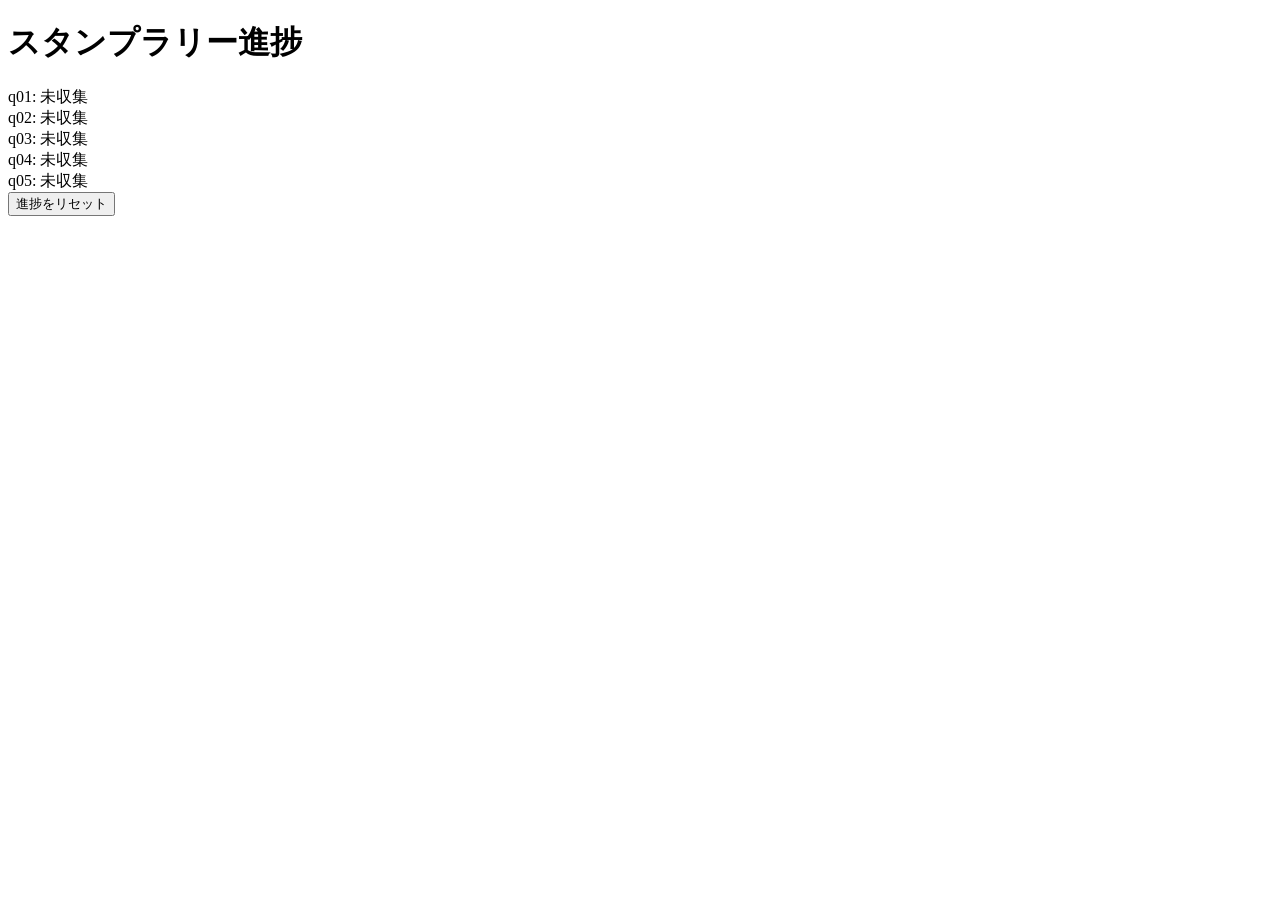
<file: index.html>
<!DOCTYPE html>
<html lang="ja">
<head>
<meta charset="shift-jis">
<title>�X�^���v�����[�i��</title>
<style>
  .collected {
    color: green;
  }
  .not-collected {
    color: red;
  }
</style>
<script>
// main.html�ɋL�ڂ���JavaScript�R�[�h

// LocalStorage����X�^���v�̎��W�󋵂�ǂݍ��ފ֐�
function loadStamps() {
  const stamps = JSON.parse(localStorage.getItem('stamps') || '{}');
  return stamps;
}

// �X�^���v�����W����֐�
function collectStamp(stampId) {
  const stamps = loadStamps();
  stamps[stampId] = true;
  localStorage.setItem('stamps', JSON.stringify(stamps));
  alert(stampId + '�����W���܂����I');
}

// �X�^���v�̐i����\������֐�
function displayStampsProgress() {
  const stamps = loadStamps();
  const stampsContainer = document.getElementById('stamps-container');
  ['q01', 'q02', 'q03', 'q04', 'q05'].forEach(stampId => {
    const stampElement = document.createElement('div');
    stampElement.textContent = stampId + ': ' + (stamps[stampId] ? '���W�ς�' : '�����W');
    stampsContainer.appendChild(stampElement);
  });
}

// �X�^���v�����[����������Ԃɖ߂��֐�
function resetStamps() {
  localStorage.removeItem('stamps');
  displayStampsProgress(); // �i�����X�V
  location.reload();
}

// �y�[�W�ǂݍ��ݎ��ɃX�^���v�̐i����\��
document.addEventListener('DOMContentLoaded', displayStampsProgress);
</script>
</head>
<body>

<h1>�X�^���v�����[�i��</h1>
<div id="stamps-container"></div>
<button onclick="resetStamps()">�i�������Z�b�g</button>
<script>
// �y�[�W�ǂݍ��ݎ��ɃX�^���v�̐i����\������R�[�h���L��
document.addEventListener('DOMContentLoaded', displayStampsProgress);
</script>
</body>
</html>
</file>
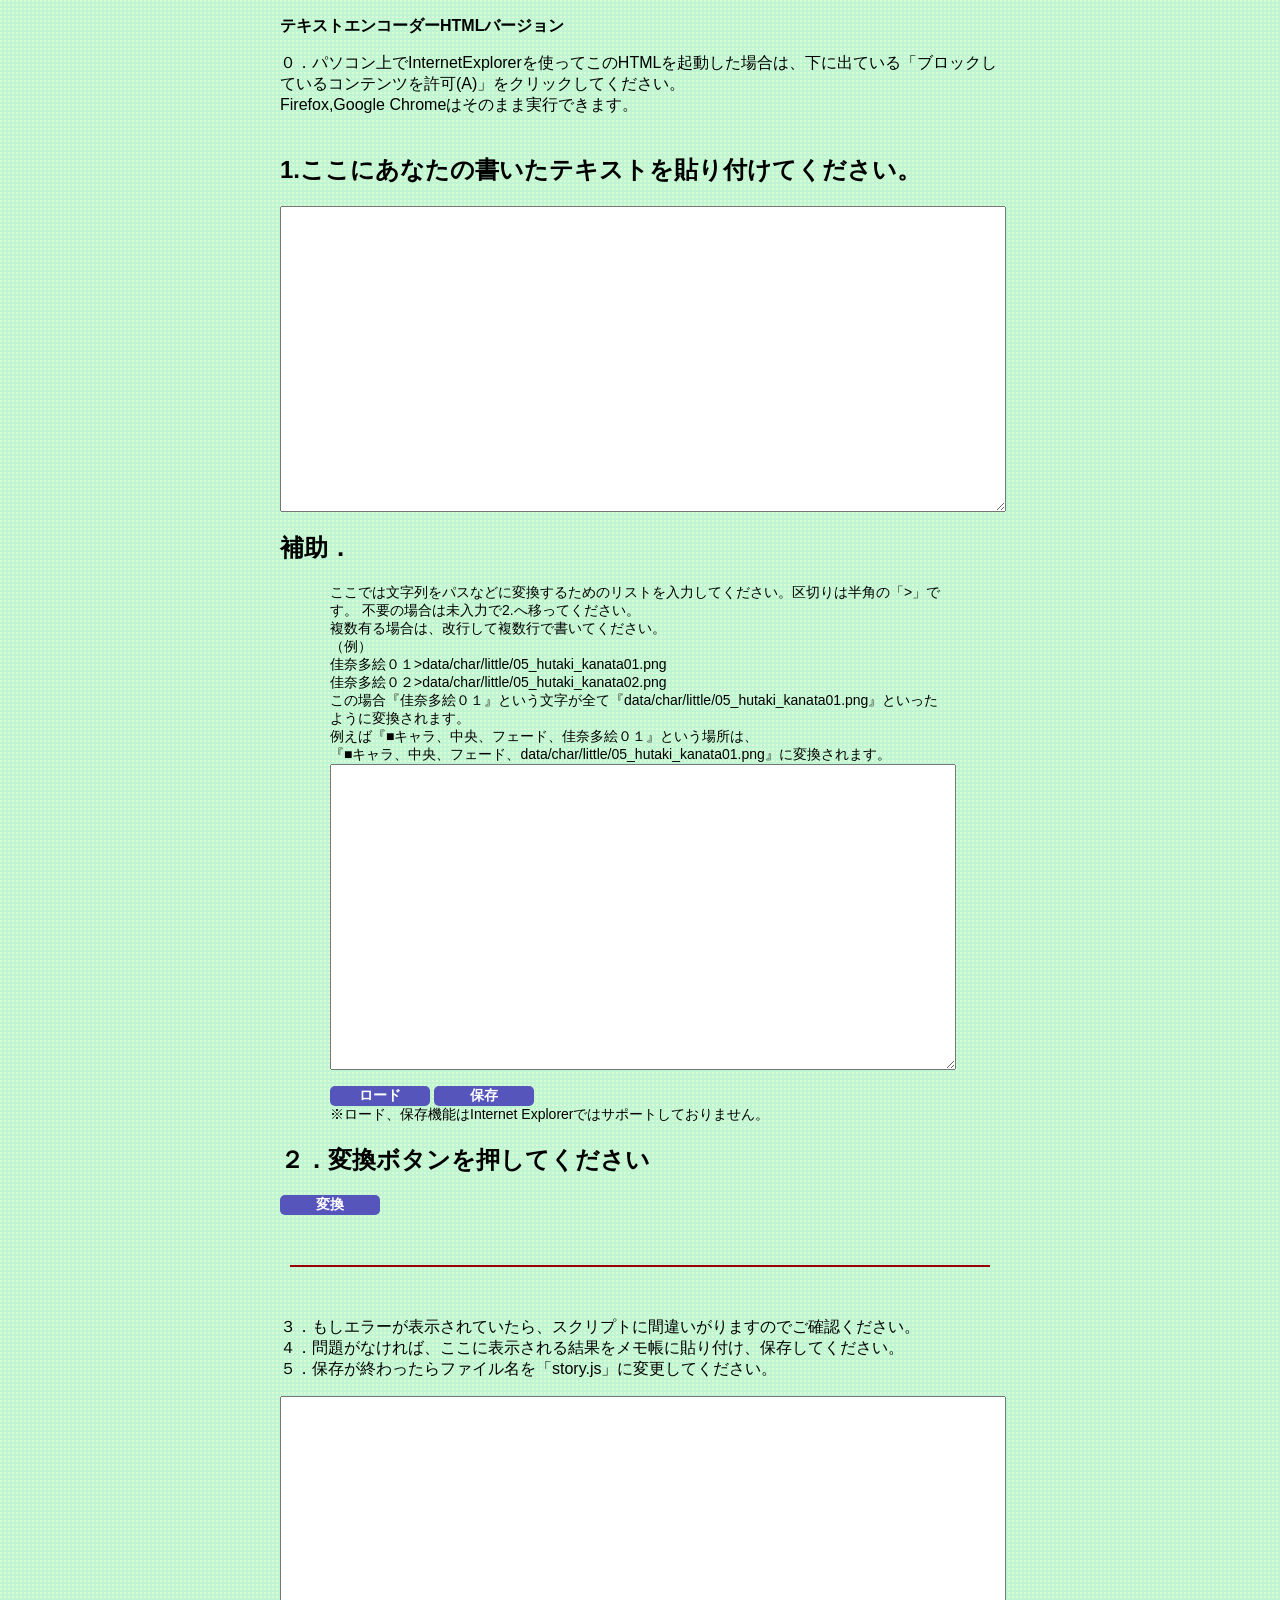
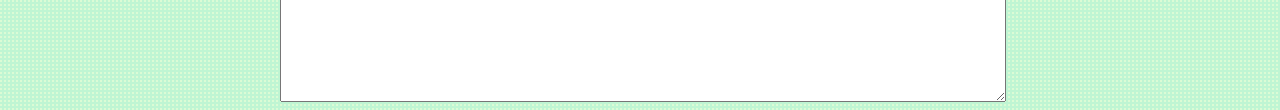
<file: encoder.html>
<!DOCTYPE html PUBLIC "-//W3C//DTD XHTML 1.0 Transitional//EN" 
  "http://www.w3.org/TR/xhtml1/DTD/xhtml1-transitional.dtd">

<html xmlns="http://www.w3.org/1999/xhtml" xml:lang="ja" lang="ja">

<head>
    <meta http-equiv="Content-Type" content="text/html; charset=shift_jis" />
    <meta http-equiv="Content-Language" content="ja" />
    <link rel="stylesheet" href="encoderScr/encoderScr.css" type="text/css" />
    <script type="text/javascript" src="scr/jquery-2.2.0.min.js"></script>
    <script type="text/javascript" src="scr/enchant.min.js"></script>
    <script charset="shift-jis" type="text/javascript" src="encoderScr/encoderScr.js"></script>
    <script charset="shift-jis" type="text/javascript" src="scr/define.js"></script>
    <title>�������e�L�X�g���Q�[���p�ɕϊ����܂��B</title>
</head>

<body>
    
    <div class="mainContents">
    
        <p><b>�e�L�X�g�G���R�[�_�[HTML�o�[�W����</b></p>
        <p>�O�D�p�\�R�����InternetExplorer���g���Ă���HTML���N�������ꍇ�́A���ɏo�Ă���u�u���b�N���Ă���R���e���c������(A)�v���N���b�N���Ă��������B<br>
            Firefox,Google Chrome�͂��̂܂܎��s�ł��܂��B<br>
            <br>
        </p>
            
        <div class="exchangeText">
            <h2>1.�����ɂ��Ȃ��̏������e�L�X�g��\��t���Ă��������B</h2>
            <textarea id="text_area_1"></textarea>
        </div>

        <div class="exchangeOption">
            <h2>�⏕�D</h2>
            <div class="explain">
                �����ł͕�������p�X�Ȃǂɕϊ����邽�߂̃��X�g����͂��Ă��������B��؂�͔��p�́u>�v�ł��B
                �s�v�̏ꍇ�͖����͂�2.�ֈڂ��Ă��������B<br>
                �����L��ꍇ�́A���s���ĕ����s�ŏ����Ă��������B<br>
                �i��j<br>
                ���ޑ��G�O�P>data/char/little/05_hutaki_kanata01.png<br>
                ���ޑ��G�O�Q>data/char/little/05_hutaki_kanata02.png<br>
                ���̏ꍇ�w���ޑ��G�O�P�x�Ƃ����������S�āwdata/char/little/05_hutaki_kanata01.png�x�Ƃ������悤�ɕϊ�����܂��B<br>
                �Ⴆ�΁w���L�����A�����A�t�F�[�h�A���ޑ��G�O�P�x�Ƃ����ꏊ�́A<br>
                �w���L�����A�����A�t�F�[�h�Adata/char/little/05_hutaki_kanata01.png�x�ɕϊ�����܂��B<br>

                <textarea id="exchange_list"></textarea>
                <br>
                <br>
                <button onclick="loadStorage()">���[�h</button>
                <button onclick="saveStorage()">�ۑ�</button>
                <br>
                �����[�h�A�ۑ��@�\��Internet Explorer�ł̓T�|�[�g���Ă���܂���B
             </div>
        </div>
        
        

        <div class="exchangeResult">
            <h2>�Q�D�ϊ��{�^���������Ă�������</h2>
            <button onclick="exchangeText()">�ϊ�</button>
            <div id="success"></div>
            
            <p>
                �R�D�����G���[���\������Ă�����A�X�N���v�g�ɊԈႢ����܂��̂ł��m�F���������B<br>
                �S�D��肪�Ȃ���΁A�����ɕ\������錋�ʂ��������ɓ\��t���A�ۑ����Ă��������B<br>
                �T�D�ۑ����I�������t�@�C�������ustory.js�v�ɕύX���Ă��������B</p>
            <textarea id="text_area_2"></textarea>
        </div>
       
    </div>
</body>

</html>
</file>
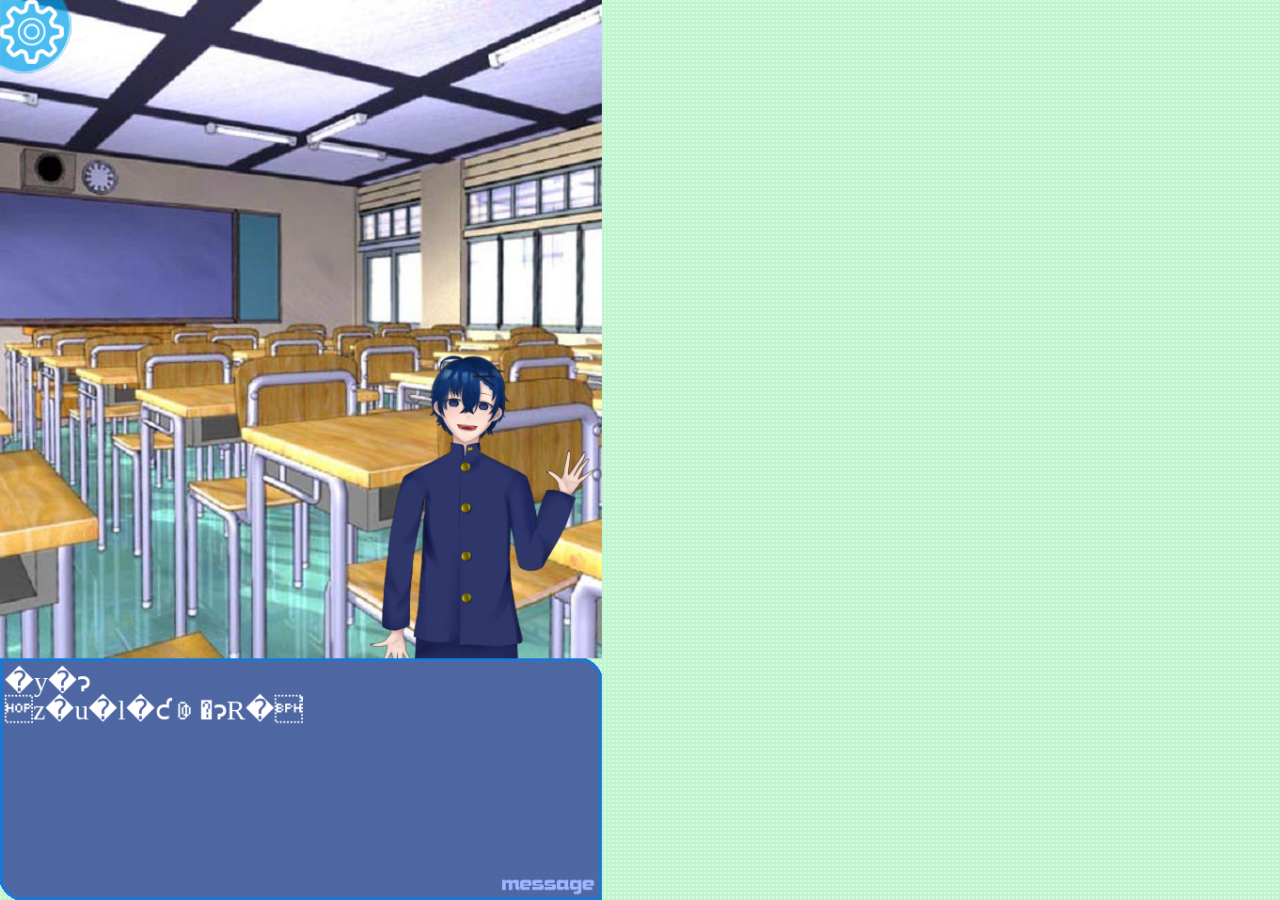
<file: index3.html>
<!DOCTYPE html>
<html>
    <head>
        <meta charset="shift-jis">
        <link rel="stylesheet" href="css/css.css" type="text/css" />
        <script charset="shift-jis" type="text/javascript" src="story.js"></script>
        <script type="text/javascript" src="scr/jquery-2.2.0.min.js"></script>
        <script type="text/javascript" src="scr/enchant.min.js"></script>
        <script charset="shift-jis" type="text/javascript" src="scr/define.js"></script>
        <script charset="shift-jis" type="text/javascript" src="scr/classes.js"></script>
        <script charset="shift-jis" type="text/javascript" src="scr/command.js"></script>
        <script charset="shift-jis" type="text/javascript" src="scr/system.js"></script>
        <script charset="shift-jis" type="text/javascript" src="scr/web_maker_main.js"></script>
        <title>�m�x���Q�[������낤</title>
    </head>
    <body onContextmenu="return false" style="margin:0">
        <div id="OPTION"></div>
        
        <audio id="bgm" autoplay loop>
            <source src="" type="audio/ogg">
            <source src="" type="audio/mpeg">
            <source src="" type="audio/wav">
            <p>audio�����Ή��ł�</p>
        </audio>
        <div id="OPTION"></div>
        
    </body>
</html>
</file>
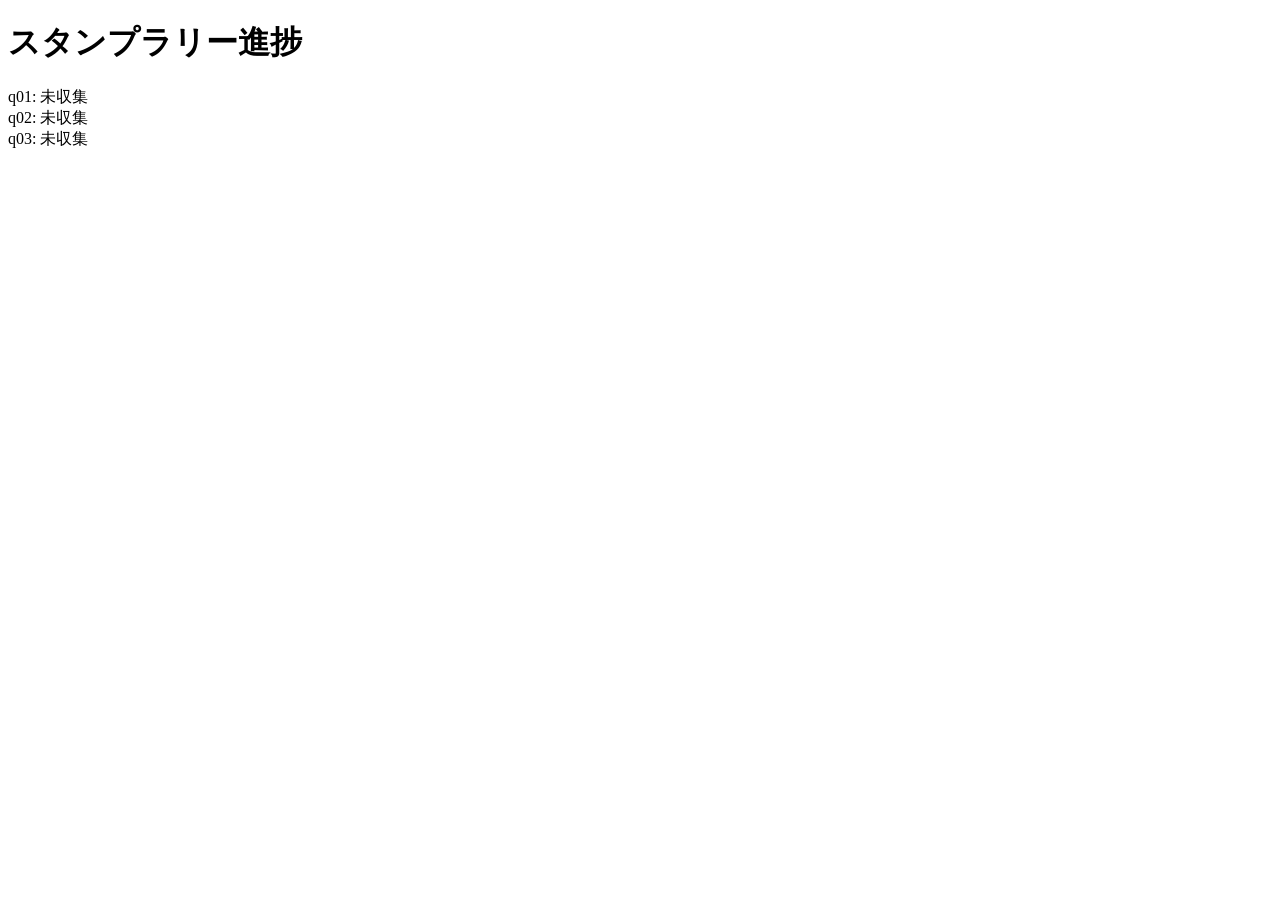
<file: main.html>
<!DOCTYPE html>
<html lang="ja">
<head>
<meta charset="UTF-8">
<title>スタンプラリー進捗</title>
<style>
  .collected {
    color: green;
  }
  .not-collected {
    color: red;
  }
</style>
<script>
// main.htmlに記載するJavaScriptコード

// LocalStorageからスタンプの収集状況を読み込む関数
function loadStamps() {
  const stamps = JSON.parse(localStorage.getItem('stamps') || '{}');
  return stamps;
}

// スタンプを収集する関数
function collectStamp(stampId) {
  const stamps = loadStamps();
  stamps[stampId] = true;
  localStorage.setItem('stamps', JSON.stringify(stamps));
  alert(stampId + 'を収集しました！');
}

// スタンプの進捗を表示する関数
function displayStampsProgress() {
  const stamps = loadStamps();
  const stampsContainer = document.getElementById('stamps-container');
  ['q01', 'q02', 'q03'].forEach(stampId => {
    const stampElement = document.createElement('div');
    stampElement.textContent = stampId + ': ' + (stamps[stampId] ? '収集済み' : '未収集');
    stampsContainer.appendChild(stampElement);
  });
}

// ページ読み込み時にスタンプの進捗を表示
document.addEventListener('DOMContentLoaded', displayStampsProgress);
</script>
</head>
<body>

<h1>スタンプラリー進捗</h1>
<div id="stamps-container"></div>

<script>
// ページ読み込み時にスタンプの進捗を表示するコードを記載
document.addEventListener('DOMContentLoaded', displayStampsProgress);
</script>
</body>
</html>
</file>
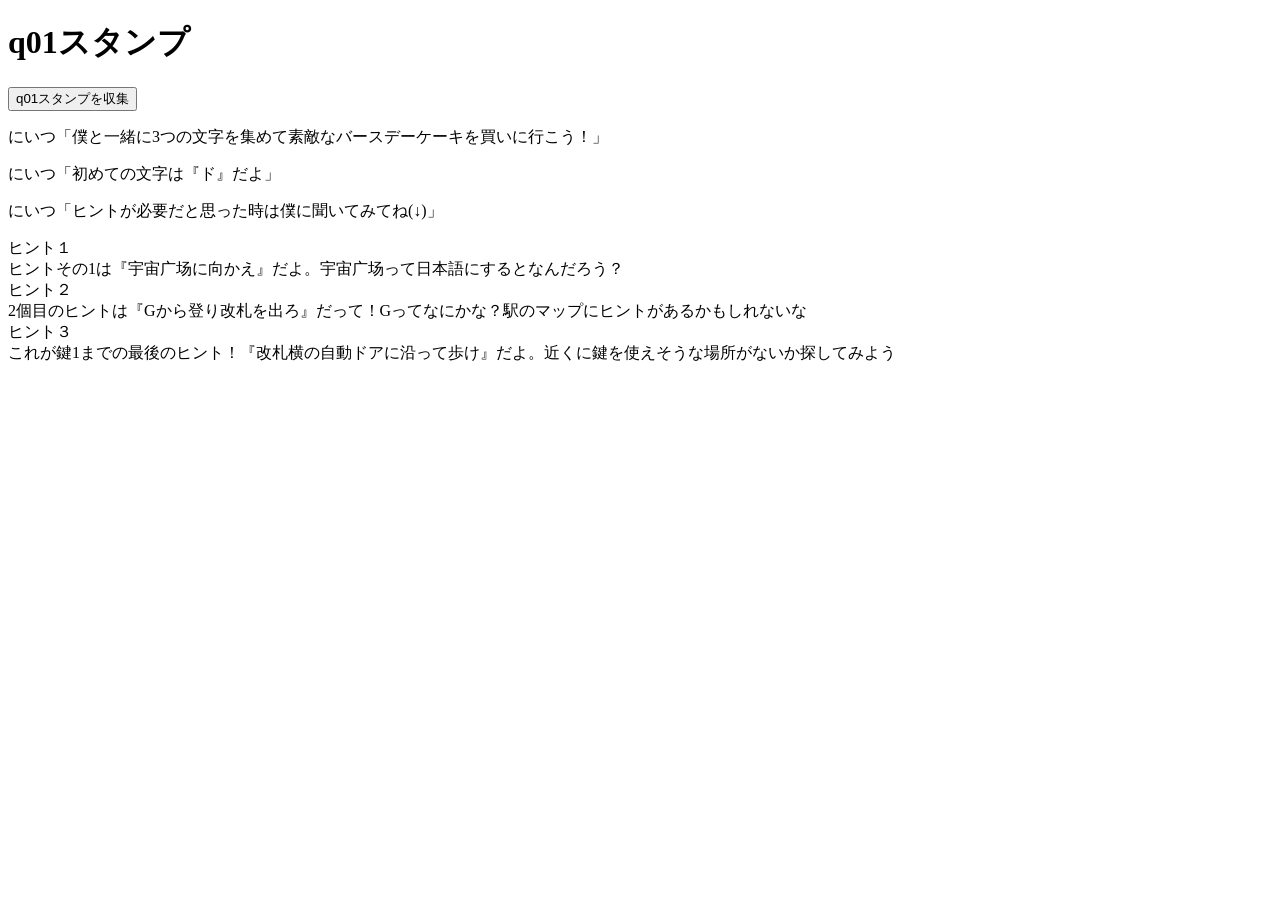
<file: q01.html>
<!-- q01.html -->
<!DOCTYPE html>
<html lang="ja">
<head>
<meta charset="UTF-8">
<title>q01スタンプ</title>
<script>
// LocalStorageからスタンプの収集状況を読み込む関数
function loadStamps() {
  const stamps = JSON.parse(localStorage.getItem('stamps') || '{}');
  return stamps;
}

// スタンプを収集する関数
function collectStamp(stampId) {
  const stamps = loadStamps();
  stamps[stampId] = true;
  localStorage.setItem('stamps', JSON.stringify(stamps));
  alert(stampId + 'を収集しました！');
  // ここで収集したスタンプを表示する処理を追加することもできます
}
</script>
</head>
<body>

<h1>q01スタンプ</h1>
<button onclick="collectStamp('q01')">q01スタンプを収集</button>
<p>にいつ「僕と一緒に3つの文字を集めて素敵なバースデーケーキを買いに行こう！」</p>
<p>にいつ「初めての文字は『ド』だよ」</p>
<p>にいつ「ヒントが必要だと思った時は僕に聞いてみてね(↓)」</p>
<detail>
  <summary>ヒント１</summary>
  ヒントその1は『宇宙广场に向かえ』だよ。宇宙广场って日本語にするとなんだろう？
</detail>
  <detail>
  <summary>ヒント２</summary>
  2個目のヒントは『Gから登り改札を出ろ』だって！Gってなにかな？駅のマップにヒントがあるかもしれないな
</detail>
<detail>
  <summary>ヒント３</summary>
  これが鍵1までの最後のヒント！『改札横の自動ドアに沿って歩け』だよ。近くに鍵を使えそうな場所がないか探してみよう</detail>
</body>
</html>
</file>
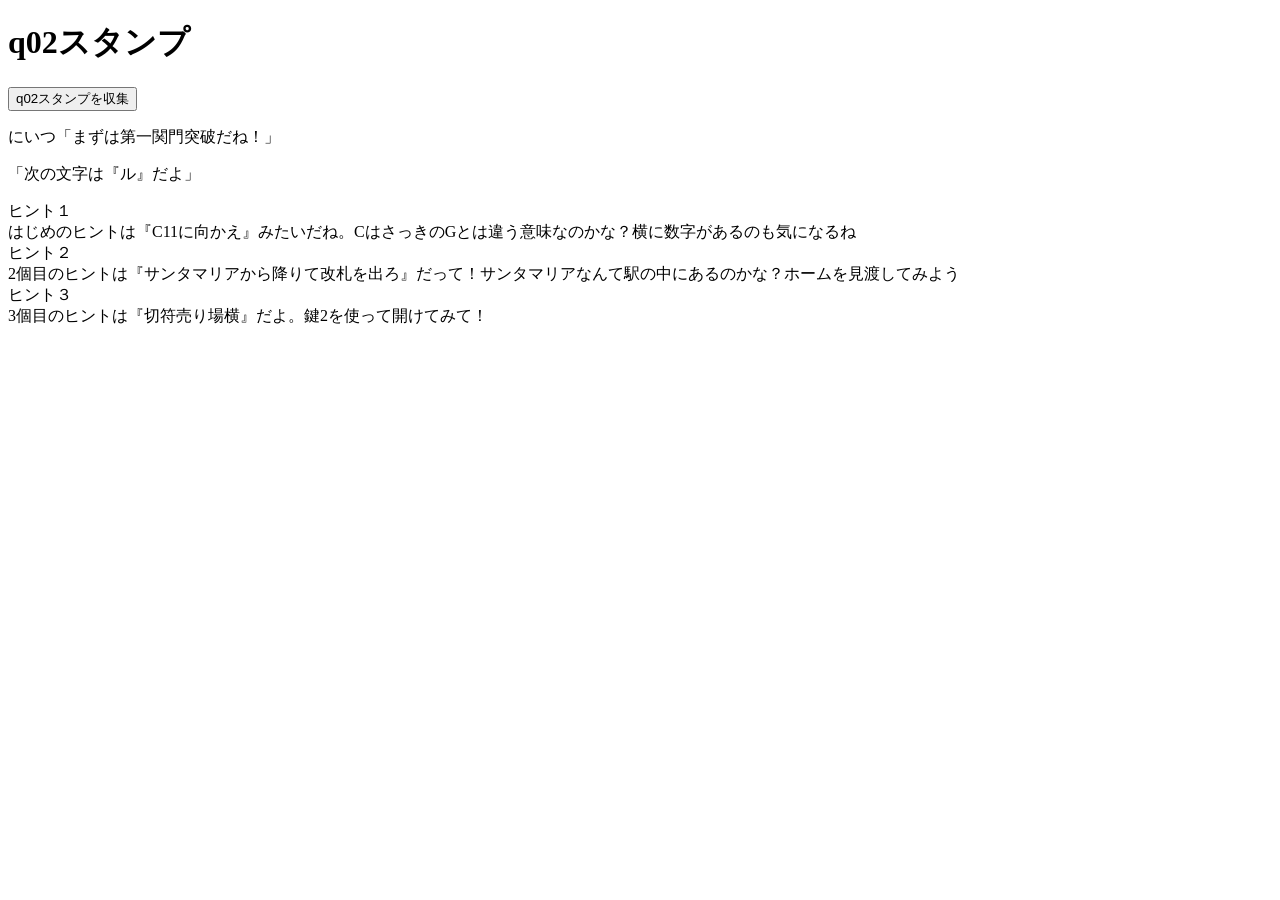
<file: q02.html>
<!-- q02.html -->
<!DOCTYPE html>
<html lang="ja">
<head>
<meta charset="UTF-8">
<title>q02スタンプ</title>
<script>
// LocalStorageからスタンプの収集状況を読み込む関数
function loadStamps() {
  const stamps = JSON.parse(localStorage.getItem('stamps') || '{}');
  return stamps;
}

// スタンプを収集する関数
function collectStamp(stampId) {
  const stamps = loadStamps();
  stamps[stampId] = true;
  localStorage.setItem('stamps', JSON.stringify(stamps));
  alert(stampId + 'を収集しました！');
  // ここで収集したスタンプを表示する処理を追加することもできます
}
</script>
</head>
<body>

<h1>q02スタンプ</h1>
<button onclick="collectStamp('q02')">q02スタンプを収集</button>
<p>にいつ「まずは第一関門突破だね！」</p>
<p>「次の文字は『ル』だよ」</p>
<detail>
  <summary>ヒント１</summary>
  はじめのヒントは『C11に向かえ』みたいだね。CはさっきのGとは違う意味なのかな？横に数字があるのも気になるね
</detail>
  <detail>
  <summary>ヒント２</summary>
  2個目のヒントは『サンタマリアから降りて改札を出ろ』だって！サンタマリアなんて駅の中にあるのかな？ホームを見渡してみよう
</detail>
<detail>
  <summary>ヒント３</summary>
  3個目のヒントは『切符売り場横』だよ。鍵2を使って開けてみて！
</detail>
</body>
</body>
</html>
</file>
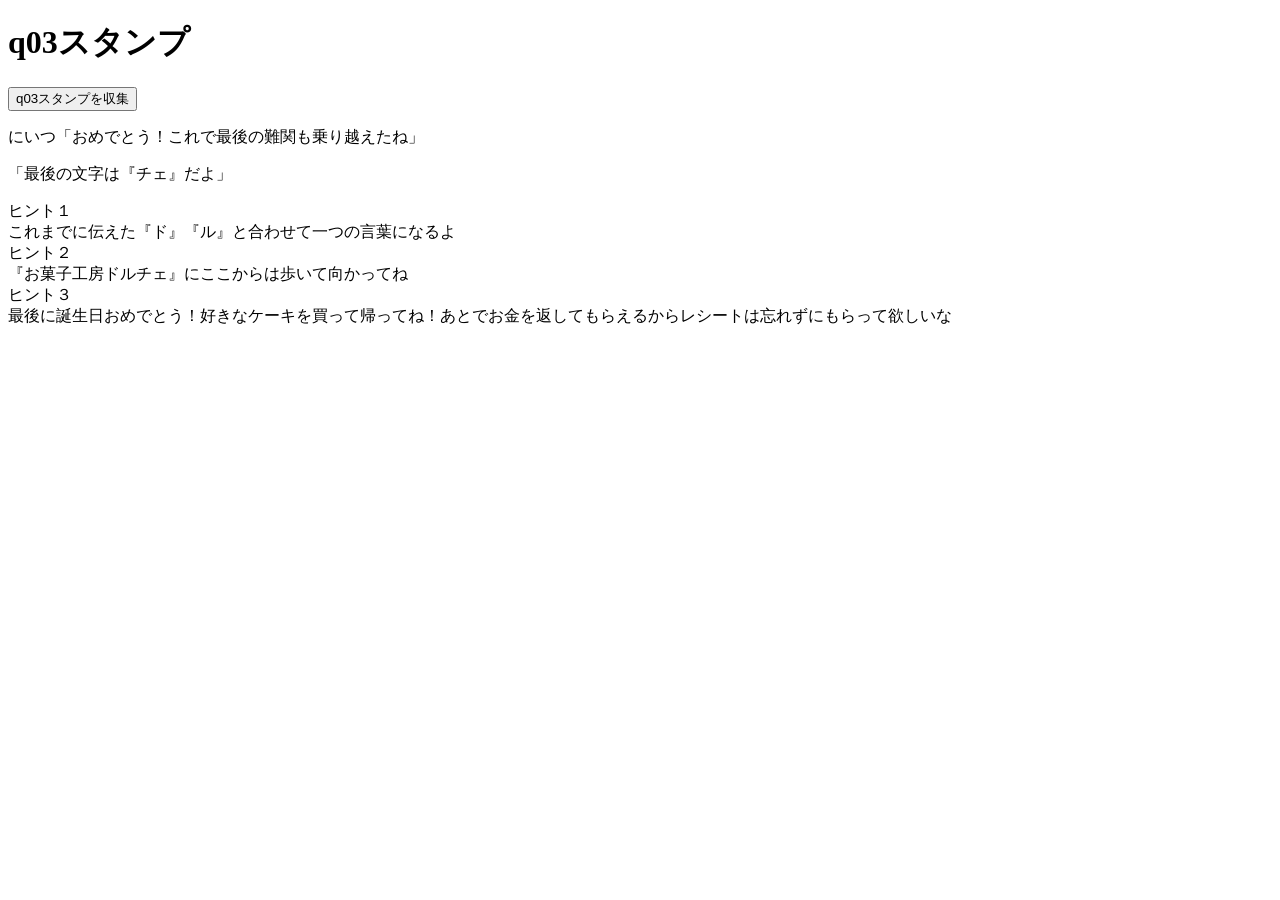
<file: q03.html>
<!-- q03.html -->
<!DOCTYPE html>
<html lang="ja">
<head>
<meta charset="UTF-8">
<title>q03スタンプ</title>
<script>
// LocalStorageからスタンプの収集状況を読み込む関数
function loadStamps() {
  const stamps = JSON.parse(localStorage.getItem('stamps') || '{}');
  return stamps;
}

// スタンプを収集する関数
function collectStamp(stampId) {
  const stamps = loadStamps();
  stamps[stampId] = true;
  localStorage.setItem('stamps', JSON.stringify(stamps));
  alert(stampId + 'を収集しました！');
  // ここで収集したスタンプを表示する処理を追加することもできます
}
</script>
</head>
<body>

<h1>q03スタンプ</h1>
<button onclick="collectStamp('q03')">q03スタンプを収集</button>
<p>にいつ「おめでとう！これで最後の難関も乗り越えたね」</p>
<p>「最後の文字は『チェ』だよ」</p>
<detail>
  <summary>ヒント１</summary>
  これまでに伝えた『ド』『ル』と合わせて一つの言葉になるよ
</detail>
  <detail>
  <summary>ヒント２</summary>
  『お菓子工房ドルチェ』にここからは歩いて向かってね
</detail>
<detail>
  <summary>ヒント３</summary>
  最後に誕生日おめでとう！好きなケーキを買って帰ってね！あとでお金を返してもらえるからレシートは忘れずにもらって欲しいな
</detail>

</body>
</html>
</file>
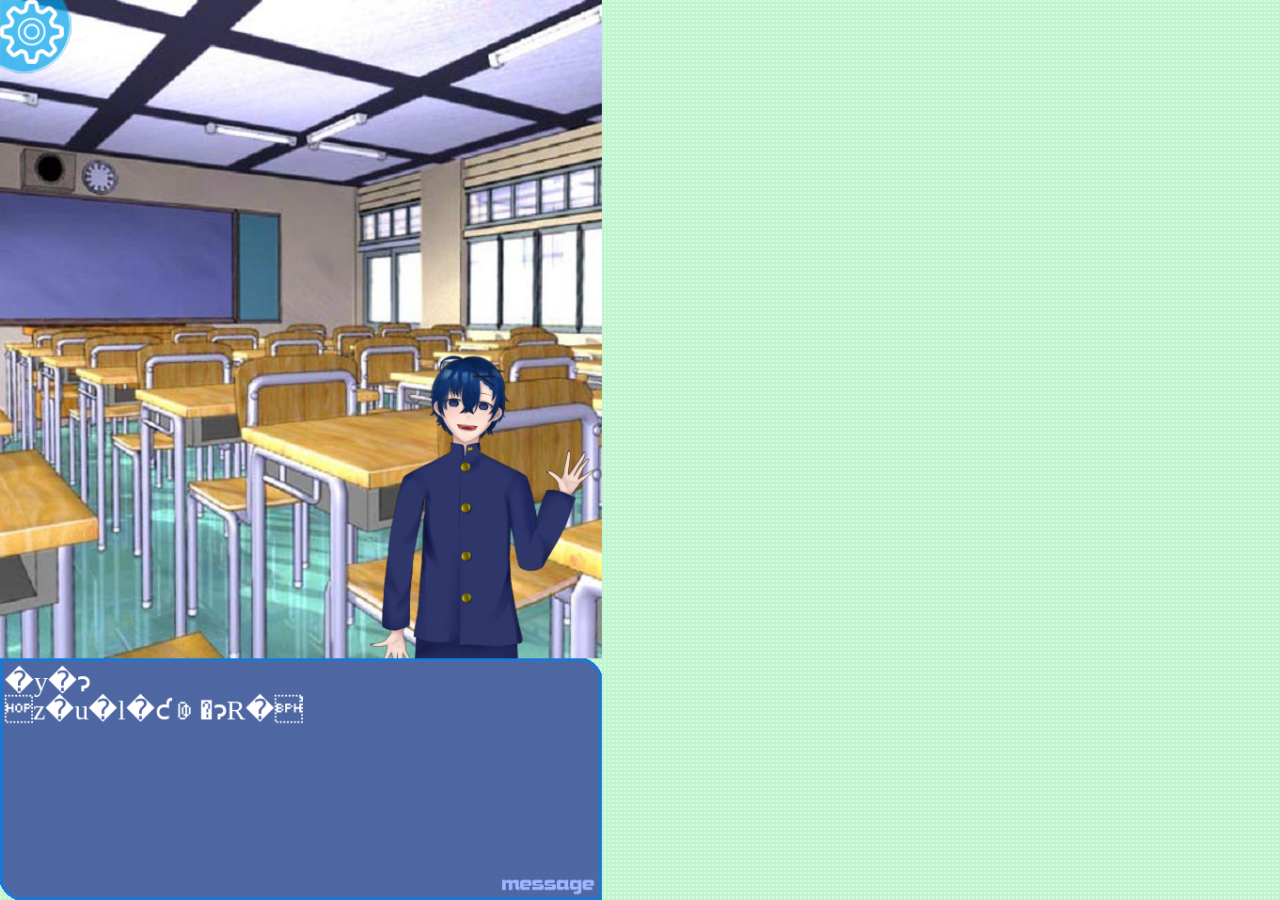
<file: q04.html>
<!DOCTYPE html>
<html>
    <head>
        <meta charset="shift-jis">
        <link rel="stylesheet" href="css/css.css" type="text/css" />
        <script charset="shift-jis" type="text/javascript" src="story.js"></script>
        <script type="text/javascript" src="scr/jquery-2.2.0.min.js"></script>
        <script type="text/javascript" src="scr/enchant.min.js"></script>
        <script charset="shift-jis" type="text/javascript" src="scr/define.js"></script>
        <script charset="shift-jis" type="text/javascript" src="scr/classes.js"></script>
        <script charset="shift-jis" type="text/javascript" src="scr/command.js"></script>
        <script charset="shift-jis" type="text/javascript" src="scr/system.js"></script>
        <script charset="shift-jis" type="text/javascript" src="scr/web_maker_main.js"></script>
        <script>
          // LocalStorage����X�^���v�̎��W�󋵂�ǂݍ��ފ֐�
          function loadStamps() {
            const stamps = JSON.parse(localStorage.getItem('stamps') || '{}');
            return stamps;
          }
          
          // �X�^���v�����W����֐�
          function collectStamp(stampId) {
            const stamps = loadStamps();
            stamps[stampId] = true;
            localStorage.setItem('stamps', JSON.stringify(stamps));
            alert(stampId + '�����W���܂����I');
            // �����Ŏ��W�����X�^���v��\�����鏈����ǉ����邱�Ƃ��ł��܂�
          }
          document.addEventListener('DOMContentLoaded', function() {
            collectStamp('q04');
          });
          </script>
        <title>�m�x���Q�[������낤</title>
    </head>
    <body onContextmenu="return false" style="margin:0">
        <div id="OPTION"></div>
        
        <audio id="bgm" autoplay loop>
            <source src="" type="audio/ogg">
            <source src="" type="audio/mpeg">
            <source src="" type="audio/wav">
            <p>audio�����Ή��ł�</p>
        </audio>
        <div id="OPTION"></div>
    </body>
</html>
</file>
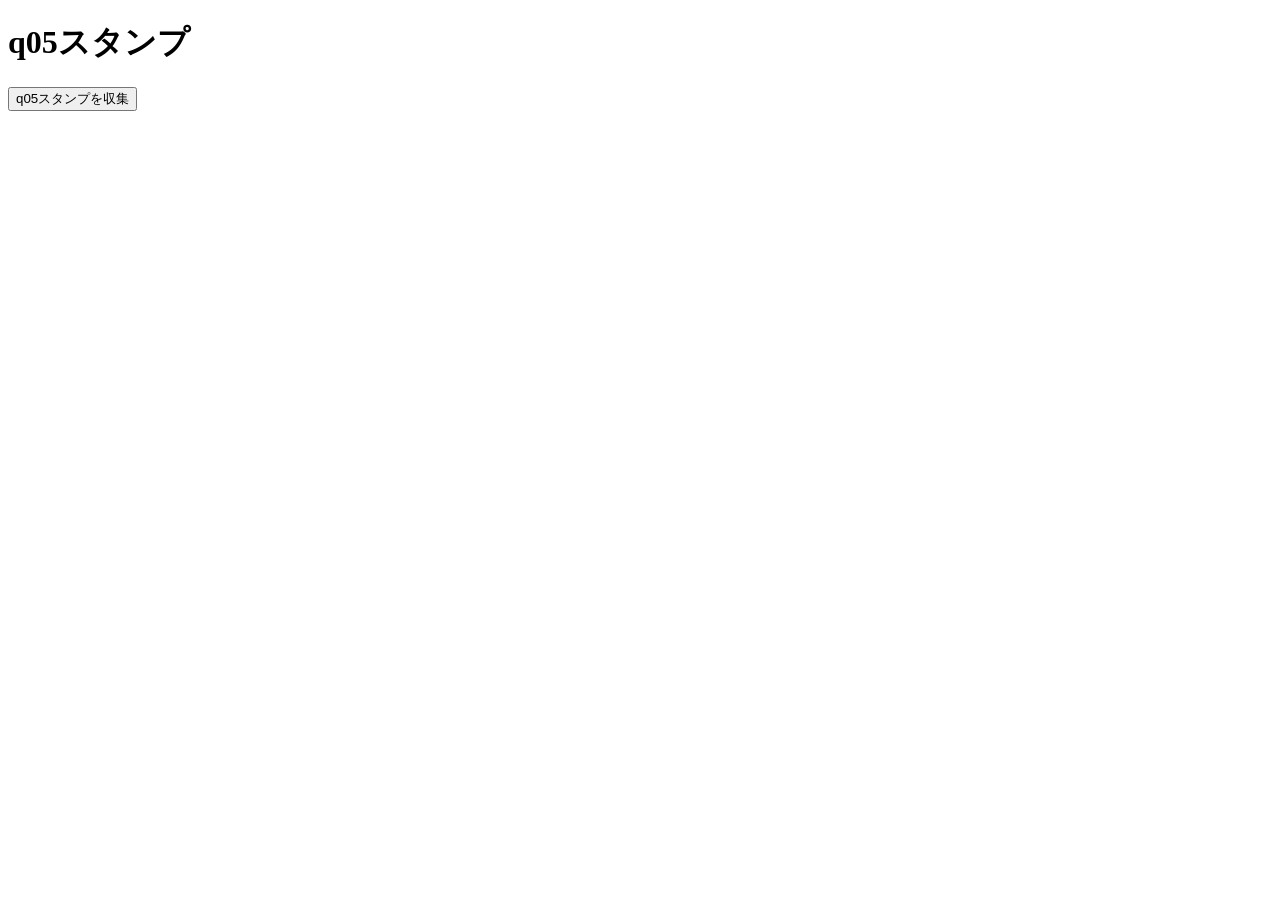
<file: q05.html>
<!-- q05.html -->
<!DOCTYPE html>
<html lang="ja">
<head>
<meta charset="UTF-8">
<title>q05スタンプ</title>
<script>
// LocalStorageからスタンプの収集状況を読み込む関数
function loadStamps() {
  const stamps = JSON.parse(localStorage.getItem('stamps') || '{}');
  return stamps;
}

// スタンプを収集する関数
function collectStamp(stampId) {
  const stamps = loadStamps();
  stamps[stampId] = true;
  localStorage.setItem('stamps', JSON.stringify(stamps));
  alert(stampId + 'を収集しました！');
  // ここで収集したスタンプを表示する処理を追加することもできます
}
</script>
</head>
<body>

<h1>q05スタンプ</h1>
<button onclick="collectStamp('q05')">q05スタンプを収集</button>

</body>
</html>
</file>
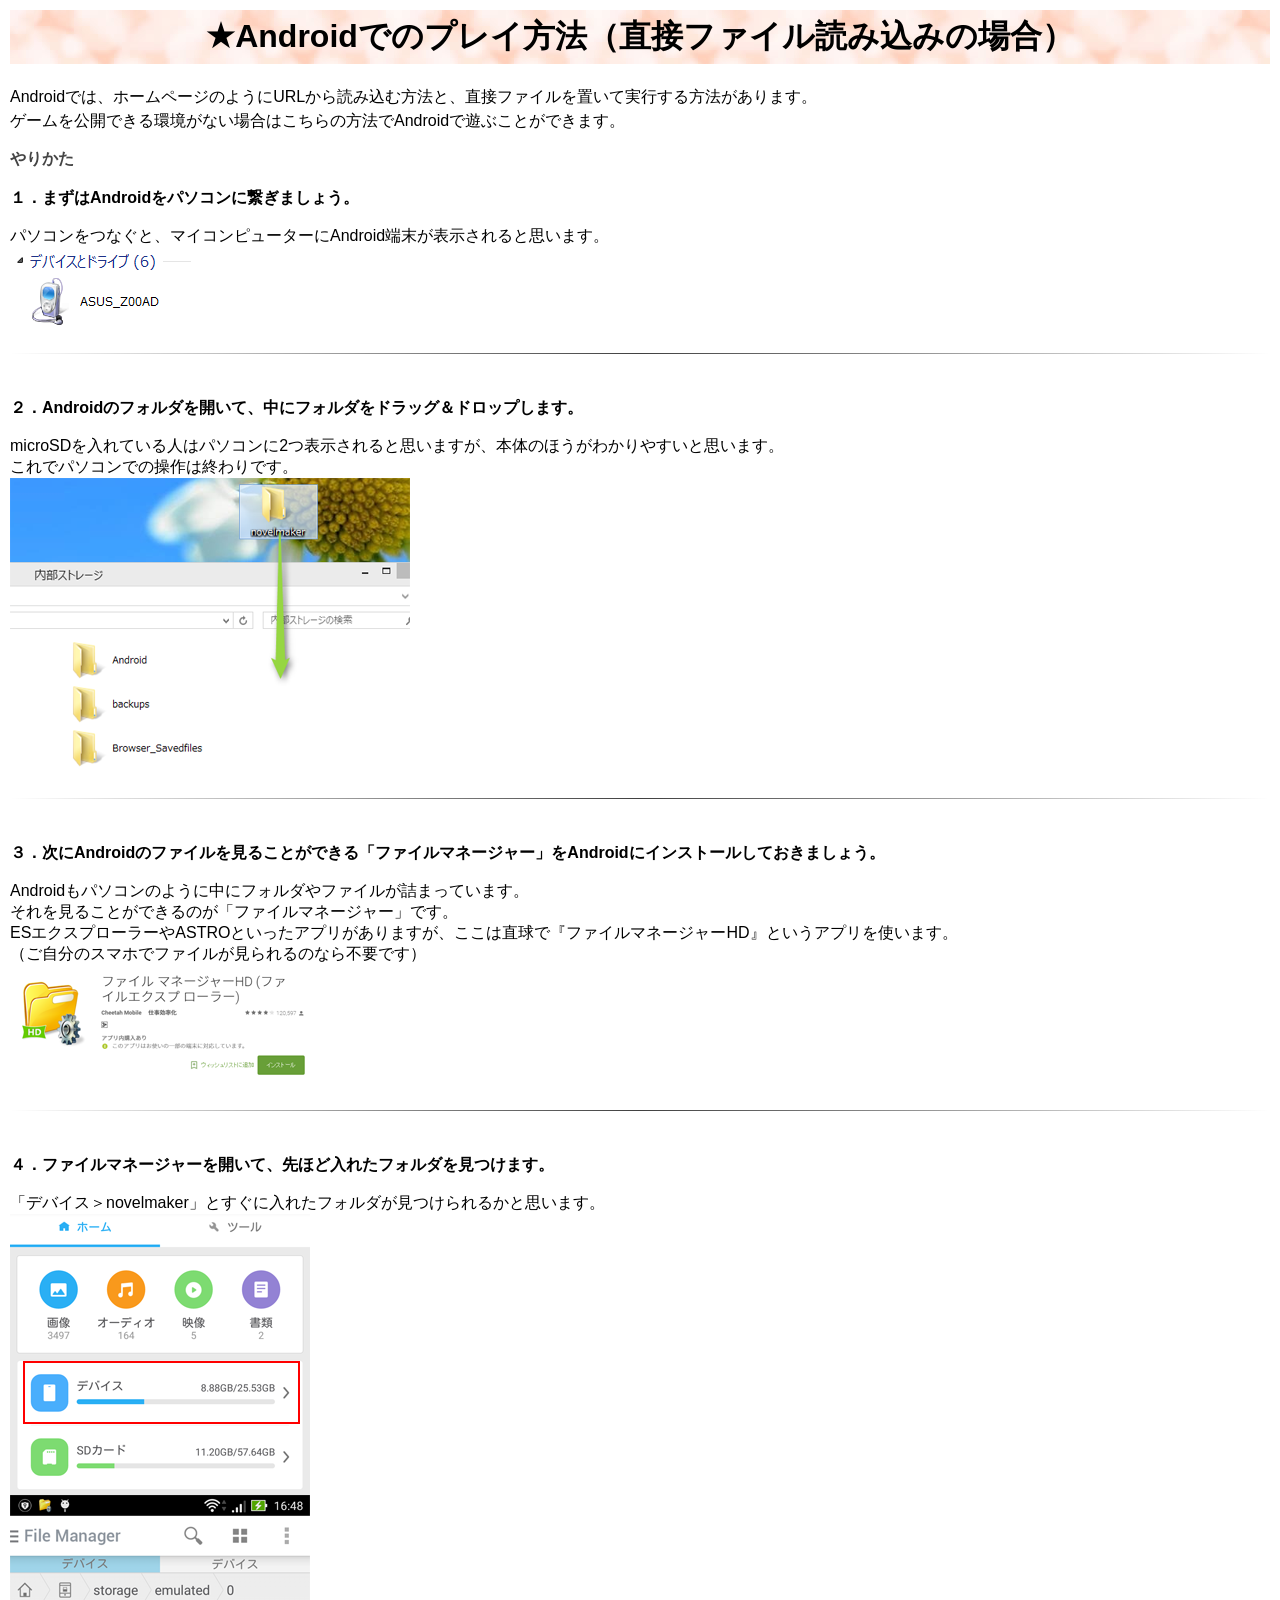
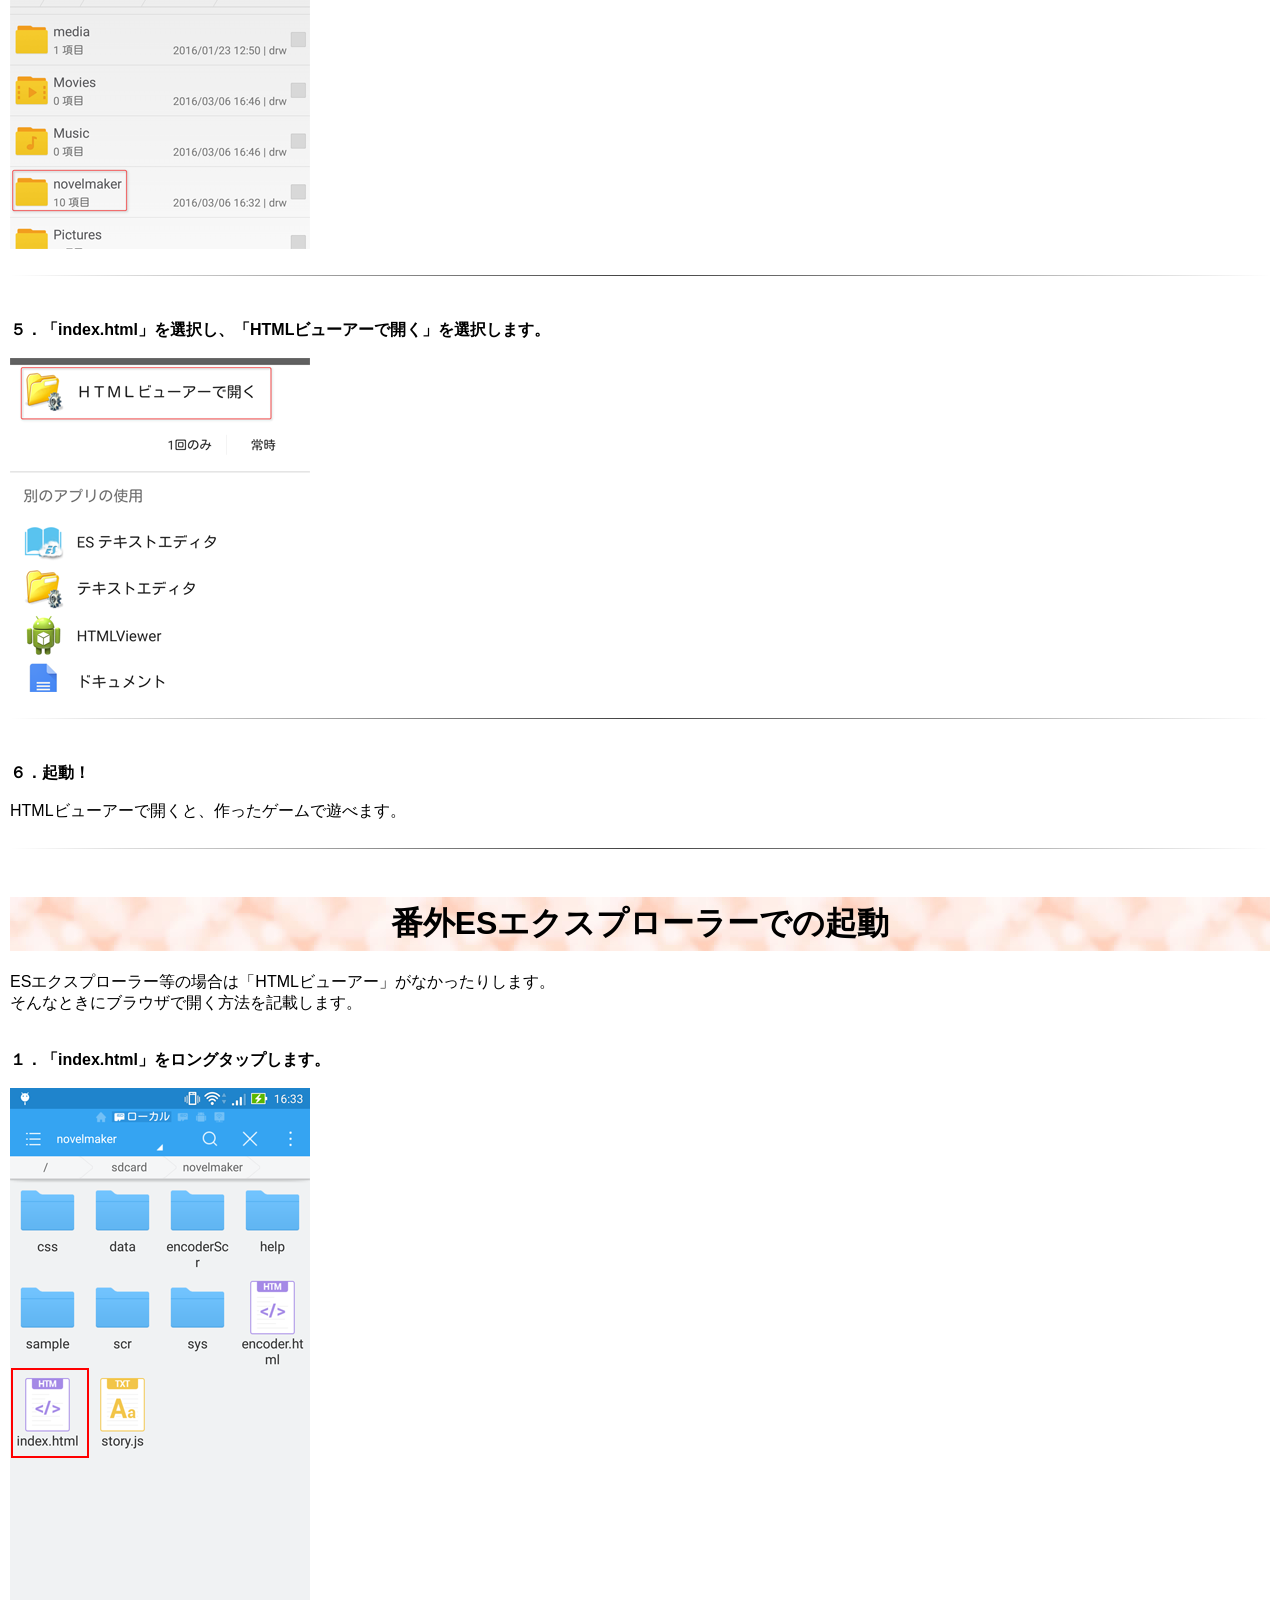
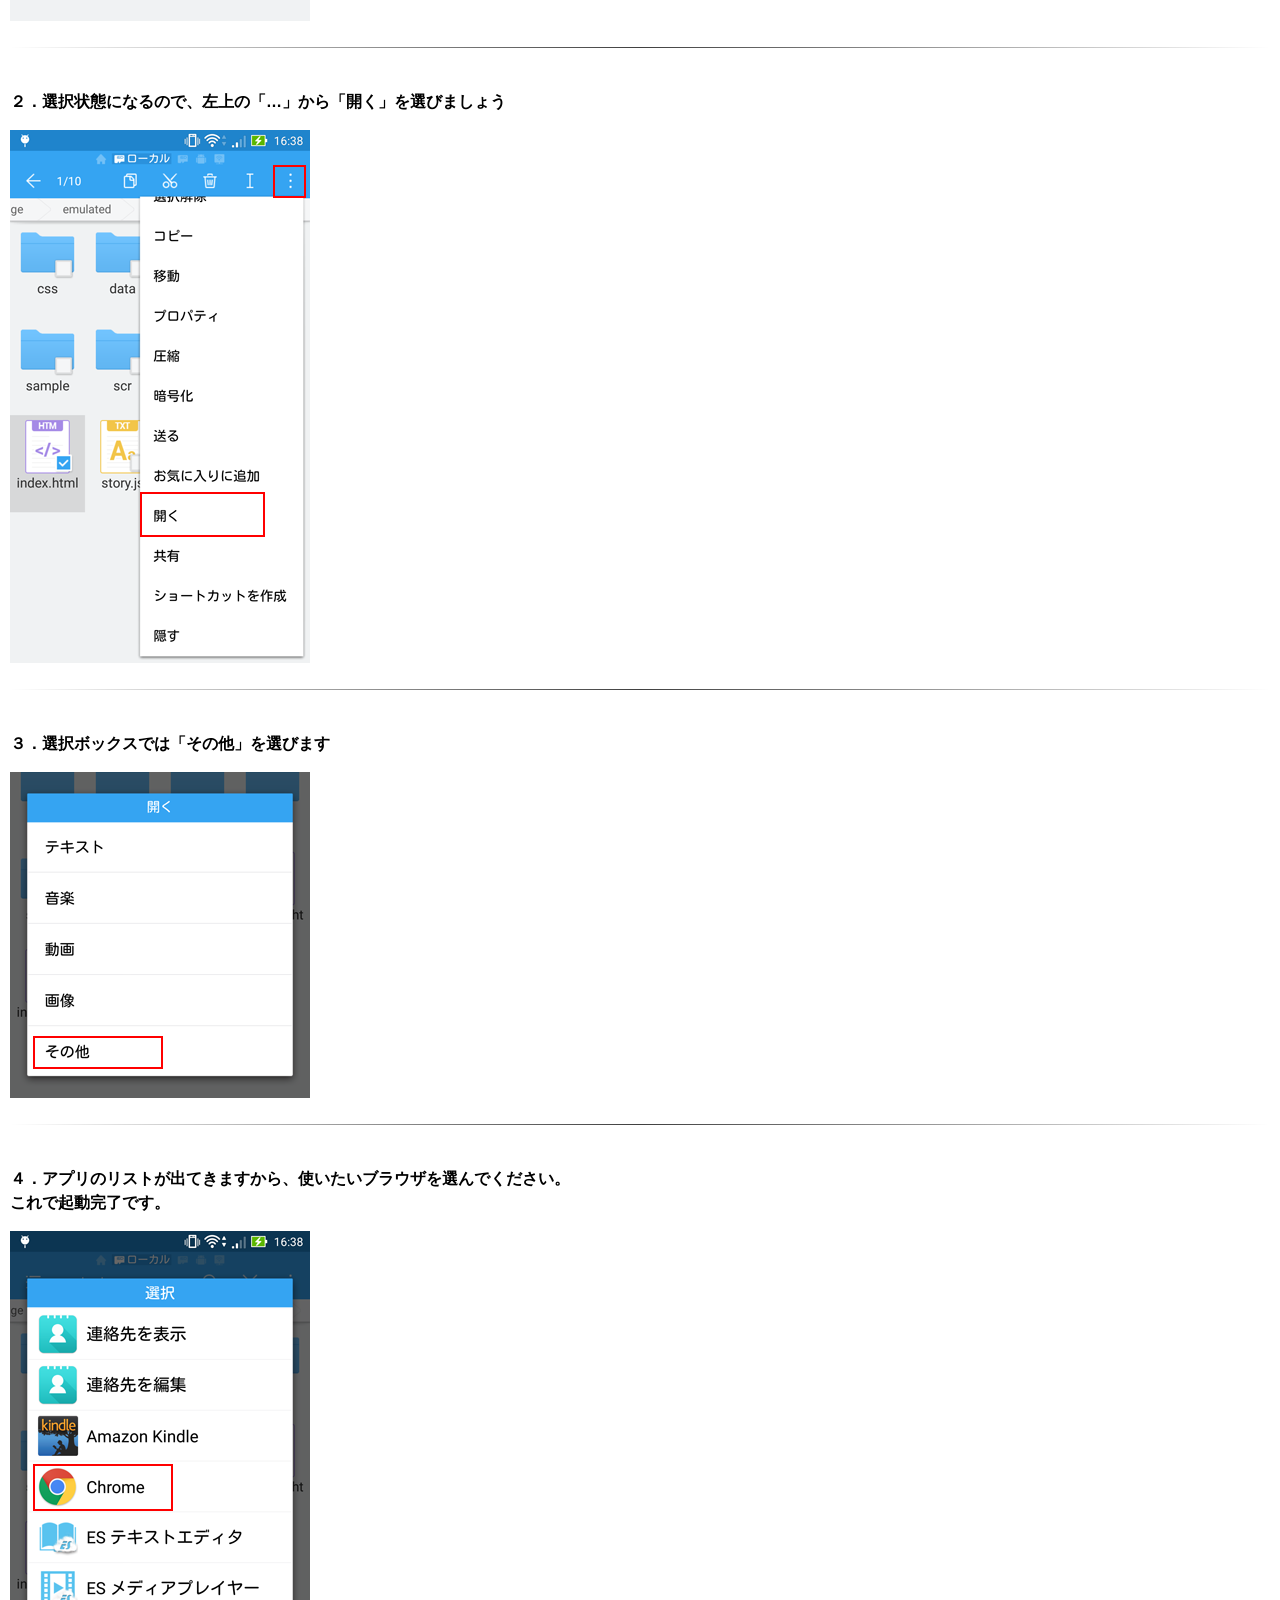
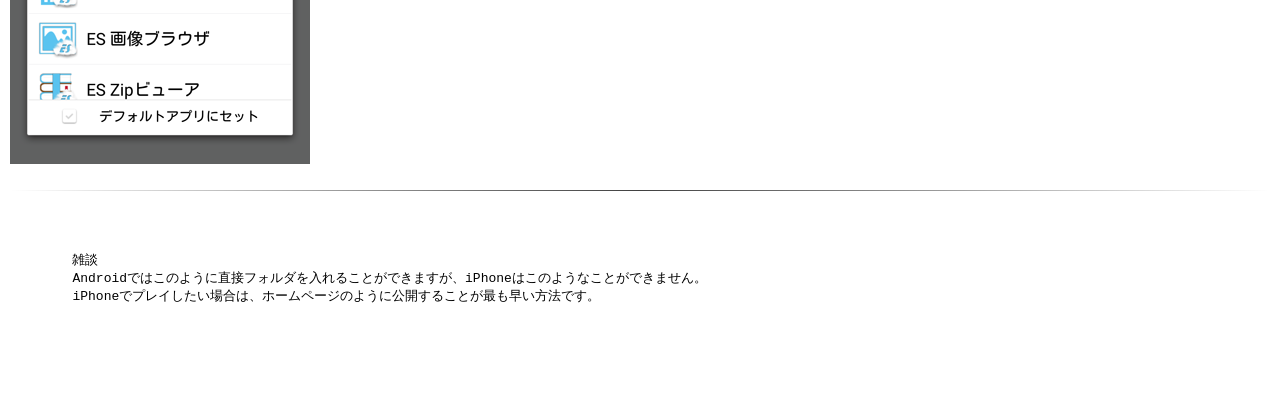
<file: help/HowToPlayAndroid.html>
<html>

<head>
	<title>Androidでのプレイの仕方</title>
	<meta http-equiv="content-type" content="text/html; charset=utf-8">
	<link rel="stylesheet" href="../css/common.css" type="text/css" />
	<link rel="stylesheet" href="data/help.css" type="text/css" />
</head>

<body>

<div class="margin10 mainContents">
	<h1>★Androidでのプレイ方法（直接ファイル読み込みの場合）</h1>

	<p>
		Androidでは、ホームページのようにURLから読み込む方法と、直接ファイルを置いて実行する方法があります。<br>
		ゲームを公開できる環境がない場合はこちらの方法でAndroidで遊ぶことができます。<br>
	</p>

	<h2>やりかた</h2>


	
	<p class="bold">
		１．まずはAndroidをパソコンに繋ぎましょう。
	</p>
	パソコンをつなぐと、マイコンピューターにAndroid端末が表示されると思います。<br>
	<img src="data/020.png"><br>
	<br><hr><br>

	
	<p class="bold">
		２．Androidのフォルダを開いて、中にフォルダをドラッグ＆ドロップします。<br>
	</P>
	microSDを入れている人はパソコンに2つ表示されると思いますが、本体のほうがわかりやすいと思います。<br>
	これでパソコンでの操作は終わりです。<br>
	<img src="data/021.png"><br>
	<br><hr><br>

	<p class="bold">
		３．次にAndroidのファイルを見ることができる「ファイルマネージャー」をAndroidにインストールしておきましょう。
	</p>
	Androidもパソコンのように中にフォルダやファイルが詰まっています。<br>
	それを見ることができるのが「ファイルマネージャー」です。<br>
	ESエクスプローラーやASTROといったアプリがありますが、ここは直球で『ファイルマネージャーHD』というアプリを使います。<br>
	（ご自分のスマホでファイルが見られるのなら不要です）<br>
	<img src="data/022.png"><br>
	<br><hr><br>
	

	<p class="bold">
		４．ファイルマネージャーを開いて、先ほど入れたフォルダを見つけます。
	</p>
	「デバイス＞novelmaker」とすぐに入れたフォルダが見つけられるかと思います。<br>
	<img src="data/023.png"><br>
	<img src="data/024.png"><br>
	<br><hr><br>

	<p class="bold">
		５．「index.html」を選択し、「HTMLビューアーで開く」を選択します。<br>
	</p>
	<img src="data/025.png"><br>
	<br><hr><br>

	<p class="bold">
		６．起動！<br>
	</p>
	HTMLビューアーで開くと、作ったゲームで遊べます。<br>
	
	<br><hr><br>

	<h1>番外ESエクスプローラーでの起動</h1>

	ESエクスプローラー等の場合は「HTMLビューアー」がなかったりします。<br>
	そんなときにブラウザで開く方法を記載します。<br>
	<br>
	<p class="bold">
		１．「index.html」をロングタップします。<br>
	</p>
	<img src="data/026.png"><br>
	<br><hr><br>

	<p class="bold">
		２．選択状態になるので、左上の「…」から「開く」を選びましょう
	</p>
	<img src="data/027.png"><br>
	<br><hr><br>

	<p class="bold">
		３．選択ボックスでは「その他」を選びます<br>
	</p>
	<img src="data/028.png"><br>
	<br><hr><br>

	<p class="bold">
		４．アプリのリストが出てきますから、使いたいブラウザを選んでください。<br>
		これで起動完了です。
	</p>
	<img src="data/029.png"><br>
	<br><hr><br>

	<br>
	
	<p>
	<pre>
	雑談
	Androidではこのように直接フォルダを入れることができますが、iPhoneはこのようなことができません。
	iPhoneでプレイしたい場合は、ホームページのように公開することが最も早い方法です。
	</pre>
	<br>
	<br>
	<br>
</div>
</body>
</html>
</file>
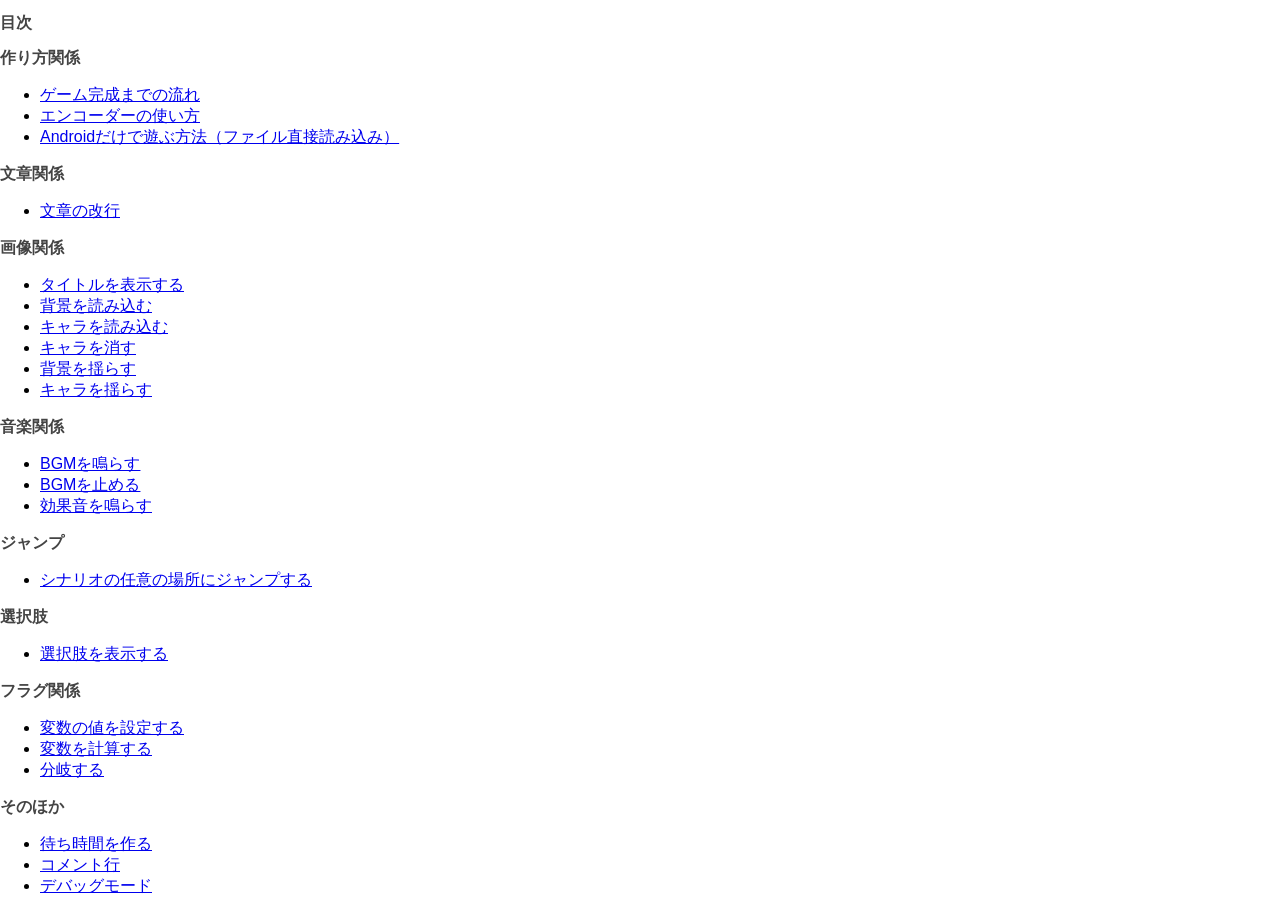
<file: help/side.html>
<!DOCTYPE html>
<html>

<head>
	<meta http-equiv="content-type" content="text/html; charset=utf-8">
	<link rel="stylesheet" href="../css/common.css" type="text/css" />
</head>

<body>

<div class="content">

	<h2>目次</h2>

	<h2>作り方関係</h2>
	<ul>
		<li><a href="command.html#flow" target="command">ゲーム完成までの流れ</a></li>
		<li><a href="HowToUseTheEncoder.html" target="command">エンコーダーの使い方</a></li>
		<li><a href="HowToPlayAndroid.html" target="command">Androidだけで遊ぶ方法（ファイル直接読み込み）</a></li>
	</ul>



	<h2>文章関係</h2>
	<ul>
		<li><a href="command.html#kaigyo" target="command">文章の改行</a></li>
	</ul>

	<h2>画像関係</h2>
	<ul>
		<li><a href="command.html#title" target="command">タイトルを表示する</a></li>
		<li><a href="command.html#bg" target="command">背景を読み込む</a></li>
		<li><a href="command.html#char" target="command">キャラを読み込む</a></li>
		<li><a href="command.html#rm" target="command">キャラを消す</a></li>
		<li><a href="command.html#shake" target="command">背景を揺らす</a></li>
		<li><a href="command.html#charshake" target="command">キャラを揺らす</a></li>
	</ul>

	<h2>音楽関係</h2>
	<ul>
		<li><a href="command.html#bgm" target="command">BGMを鳴らす</a></li>
		<li><a href="command.html#musicstop" target="command">BGMを止める</a></li>
		<li><a href="command.html#se" target="command">効果音を鳴らす</a></li>
	</ul>

	<h2>ジャンプ</h2>
	<ul>
		<li><a href="command.html#goto" target="command">シナリオの任意の場所にジャンプする</a></li>
	</ul>

	<h2>選択肢</h2>
	<ul>
		<li><a href="command.html#select" target="command">選択肢を表示する</a></li>
	</ul>

	<h2>フラグ関係</h2>
	<ul>
		<li><a href="command.html#flagset" target="command">変数の値を設定する</a></li>
		<li><a href="command.html#flagcal" target="command">変数を計算する</a></li>
		<li><a href="command.html#if" target="command">分岐する</a></li>
	</ul>

	<h2>そのほか</h2>
	<ul>
		<li><a href="command.html#wait" target="command">待ち時間を作る</a></li>
		<li><a href="command.html#comment" target="command">コメント行</a></li>
		<li><a href="command.html#debug" target="command">デバッグモード</a></li>
	</ul>
</div>



</body>
</html>
</file>
<file: encoderScr/encoderScr.css>
/*
To change this license header, choose License Headers in Project Properties.
To change this template file, choose Tools | Templates
and open the template in the editor.
*/
/* 
    Created on : 2016/03/05, 18:55:46
    Author     : m
*/

body {
    background:#ffffff url("../sys/bg01.png") repeat;
    font-family: ���C���I, sans-serif, 'Lucida Grande','Hiragino Kaku Gothic ProN', '�q���M�m�p�S ProN W3',Meiryo;
}

.mainContents{
    width: 720px;
    margin: auto;
}

.mainContents textarea{
    width:100%;
    height:300px;
}

.explain{
    margin: 0 50px;
    font-size: 14px;
}

button{
    background-color: #5555BB;
    color : #ffffff;
    font-size: 14px;
    font-weight: bold;
    border-radius: 5px;
    border: 2px;
    width: 100px;
    cursor: pointer;
}

#success{
    border: 1px solid #990000;
    background-color: #ffffff;
    margin: 50px 10px;
    color: #990000;
}
</file>
<file: css/css.css>
/*
To change this license header, choose License Headers in Project Properties.
To change this template file, choose Tools | Templates
and open the template in the editor.
*/
/* 
    Created on : 2016/02/13, 13:08:59
    Author     : m
*/

body {
    background:#ffffff url("../sys/bg01.png") repeat;
    font-family: ���C���I, sans-serif, 'Lucida Grande','Hiragino Kaku Gothic ProN', '�q���M�m�p�S ProN W3',Meiryo;
}

#OPTION {
    position: absolute;
    width: 100%;
    line-height: 1.5em;
    margin: 0px;
}


.floatLeft{
	float: left;
}
.clear{
	clear:both;
}
.fontFrame{
	text-shadow: 1px 1px 1px #2e2446,
    -1px 1px 1px #2e2446,
    1px -1px 1px #2e2446,
    -1px -1px 1px #2e2446;
}
.pointer{
	cursor: pointer;
}
.radius{
	border-radius: 5px;
}

hr{
    border: 0;
    height: 1px;
    background-image: -webkit-linear-gradient(left, rgba(0,0,0,0), rgba(0,0,0,0.75), rgba(0,0,0,0));
    background-image:    -moz-linear-gradient(left, rgba(0,0,0,0), rgba(0,0,0,0.75), rgba(0,0,0,0));
    background-image:     -ms-linear-gradient(left, rgba(0,0,0,0), rgba(0,0,0,0.75), rgba(0,0,0,0));
    background-image:      -o-linear-gradient(left, rgba(0,0,0,0), rgba(0,0,0,0.75), rgba(0,0,0,0));
}

header{
	max-width : 100%;
	height : 50px;
	background-color: #8fb800;
	margin: auto;
	font-size: 20px;
	color: #FFFFFF;
}
footer{
	max-width : 100%;
	height : 30px;
	background-color: #8fb800;
	margin: auto;
	font-size: 12px;
	color: #FFFFFF;
	text-align: center;
}

button{
	background-color: #5555BB;
	color : #ffffff;
	font-size: 14px;
	font-weight: bold;
	border-radius: 5px;
	border: 2px;
	width: 100px;
        height:2em;
	cursor: pointer;
}

.BackLogMain{
    margin: 10px;
}

#enchant-stage{
    margin: auto;
}
</file>
<file: css/common.css>
body {
	margin: 0px;
    font-family: メイリオ, sans-serif, 'Lucida Grande','Hiragino Kaku Gothic ProN', 'ヒラギノ角ゴ ProN W3',Meiryo;
}

.floatLeft{
	float: left;
}
.clear{
	clear:both;
}
.fontFrame{
	text-shadow: 1px 1px 1px #2e2446,
    -1px 1px 1px #2e2446,
    1px -1px 1px #2e2446,
    -1px -1px 1px #2e2446;
}
.pointer{
	cursor: pointer;
}
.radius{
	border-radius: 5px;
}

hr{
    border: 0;
    height: 1px;
    background-image: -webkit-linear-gradient(left, rgba(0,0,0,0), rgba(0,0,0,0.75), rgba(0,0,0,0));
    background-image:    -moz-linear-gradient(left, rgba(0,0,0,0), rgba(0,0,0,0.75), rgba(0,0,0,0));
    background-image:     -ms-linear-gradient(left, rgba(0,0,0,0), rgba(0,0,0,0.75), rgba(0,0,0,0));
    background-image:      -o-linear-gradient(left, rgba(0,0,0,0), rgba(0,0,0,0.75), rgba(0,0,0,0));
}

header{
	max-width : 100%;
	height : 50px;
	background-color: #8fb800;
	margin: auto;
	font-size: 24px;
	color: #FFFFFF;
}
footer{
	max-width : 100%;
	height : 30px;
	background-color: #8fb800;
	margin: auto;
	font-size: 18px;
	color: #FFFFFF;
	text-align: center;
}
footer a{
	color: #ffffff;
	text-decoration: none;
}
button{
	background-color: #5555BB;
	color : #ffffff;
	font-size: 14px;
	font-weight: bold;
	border-radius: 5px;
	border: 2px;
	width: 100px;
    height:2em;
	cursor: pointer;
}

h2{
	color: #444444;
	font-size: 16px;
}

.bold{
	font-weight: bold;
}
</file>
<file: help/data/help.css>
ul{
	line-height:1em;
}

h1{
	background-image:url("bg2.jpg");
	background-repeat:repeat;
	padding:5px;
	text-align:center;
}


p{
	line-height:1.5em;
}
a{
	color:#339999;
	text-decoration:none;
}


.commandContents{
	margin: 10px;
}

.ex{
	color:#000000;
	margin-top:5em;
	margin-bottom:5em;
}

.margin10{
	margin: 10px;
}
</file>
